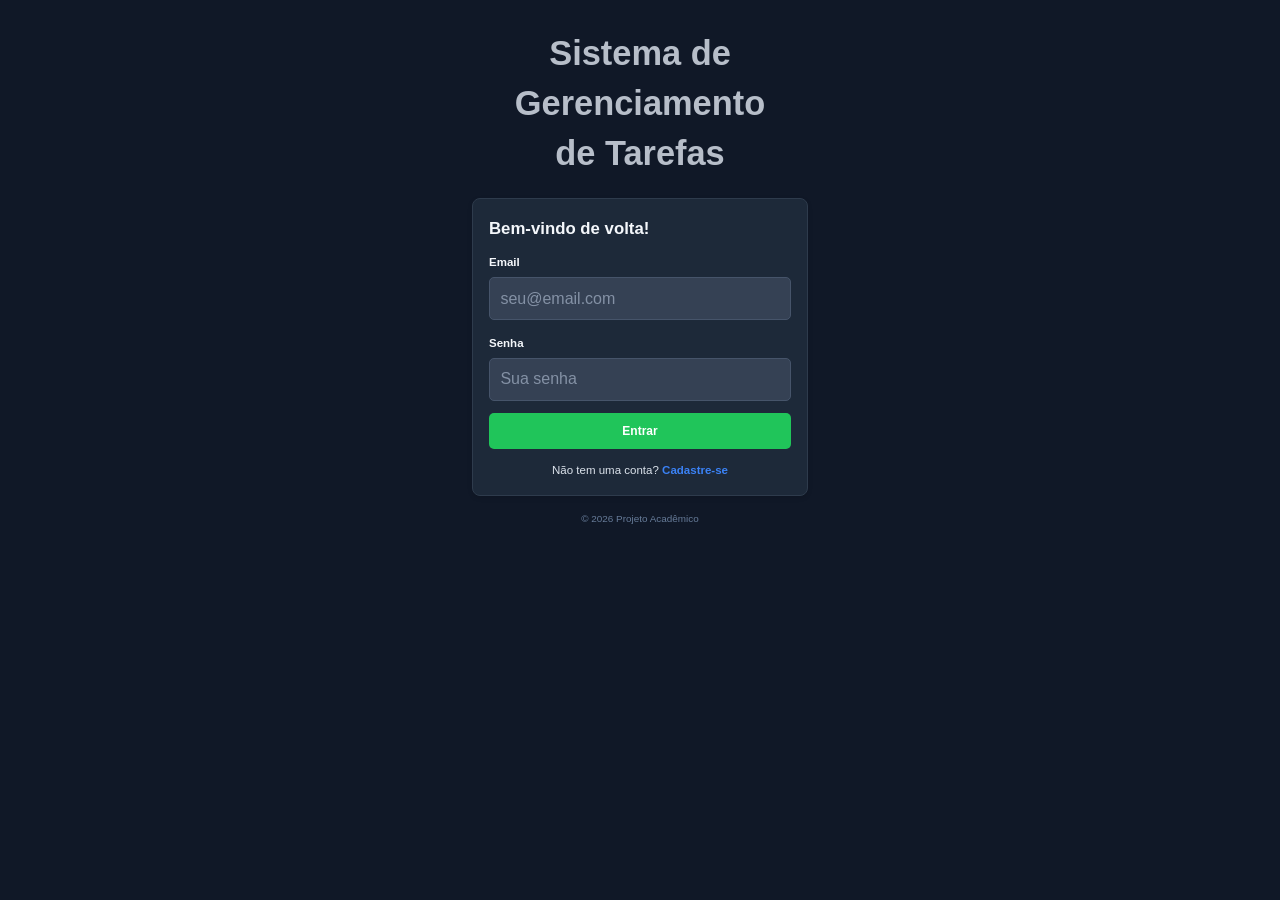
<file: index.html>
<!DOCTYPE html>
<html lang="pt-BR">
<head>
    <meta charset="UTF-8">
    <meta name="viewport" content="width=device-width, initial-scale=1.0">
    <meta name="description" content="Página de login do sistema de gerenciamento de tarefas">
    <title>Login - Gerenciador de Tarefas</title>
    <link rel="stylesheet" href="css/estilos.css">
</head>

<body>
    <a href="#main-content" class="skip-link">Pular para o conteúdo principal</a>

    <main id="main-content" class="auth-layout">
        <header class="auth-page-header">
            <h1>Sistema de<br>Gerenciamento<br>de Tarefas</h1>
        </header>

        <section class="card auth-card" aria-labelledby="login-heading">
            <header class="card-header">
                <h2 id="login-heading">Bem-vindo de volta!</h2>
            </header>

            <form id="login-form" action="pages/dashboard.html" method="get" aria-labelledby="login-heading" novalidate>
                <div class="form-group">
                    <label for="email">Email</label>
                    <input id="email" name="email" type="email" placeholder="seu@email.com" autocomplete="email" required>
                </div>

                <div class="form-group">
                    <label for="senha">Senha</label>
                    <input id="senha" name="senha" type="password" placeholder="Sua senha" autocomplete="current-password" required>
                </div>

                <button type="submit" class="btn btn-success">Entrar</button>
                <div class="sr-status" aria-live="polite"></div>
            </form>

            <p class="auth-link">Não tem uma conta? <a href="pages/cadastro.html">Cadastre-se</a></p>
        </section>

        <footer class="auth-footer">
            © 2026 Projeto Acadêmico
        </footer>
    </main>

    <script src="js/app.js"></script>
</body>
</html>
</file>
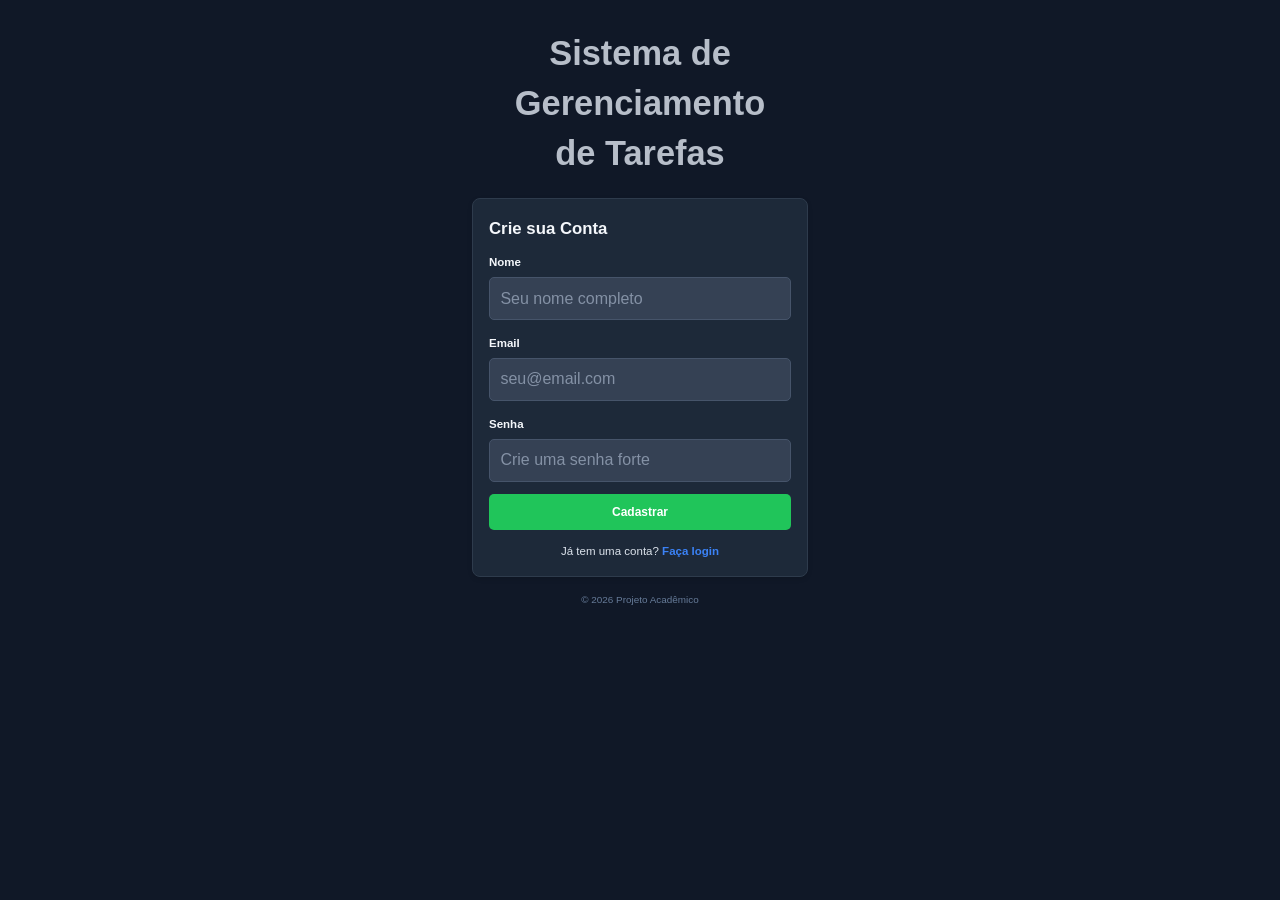
<file: pages/cadastro.html>
<!DOCTYPE html>
<html lang="pt-BR">
<head>
    <meta charset="UTF-8">
    <meta name="viewport" content="width=device-width, initial-scale=1.0">
    <meta name="description" content="Cadastro no sistema de gerenciamento de tarefas">
    <title>Cadastro - Gerenciador de Tarefas</title>
    <link rel="stylesheet" href="../css/estilos.css">
</head>

<body>
    <a href="#main-content" class="skip-link">Pular para o conteúdo principal</a>

    <main id="main-content" class="auth-layout">
        <header class="auth-page-header">
            <h1>Sistema de<br>Gerenciamento<br>de Tarefas</h1>
        </header>

        <section class="card auth-card register-card" aria-labelledby="register-heading">
            <header class="card-header">
                <h2 id="register-heading">Crie sua Conta</h2>
            </header>

            <form id="cadastro-form" action="../index.html" method="get" aria-labelledby="register-heading" novalidate>
                <div class="form-group">
                    <label for="nome">Nome</label>
                    <input id="nome" name="nome" type="text" placeholder="Seu nome completo" autocomplete="name" required>
                </div>

                <div class="form-group">
                    <label for="email">Email</label>
                    <input id="email" name="email" type="email" placeholder="seu@email.com" autocomplete="email" required>
                </div>

                <div class="form-group">
                    <label for="senha">Senha</label>
                    <input id="senha" name="senha" type="password" placeholder="Crie uma senha forte" autocomplete="new-password" minlength="8" required>
                </div>

                <button type="submit" class="btn btn-success">Cadastrar</button>
                <div class="sr-status" aria-live="polite"></div>
            </form>

            <p class="auth-link">Já tem uma conta? <a href="../index.html">Faça login</a></p>
        </section>

        <footer class="auth-footer">
            © 2026 Projeto Acadêmico
        </footer>
    </main>

    <script src="../js/app.js"></script>
</body>
</html>
</file>
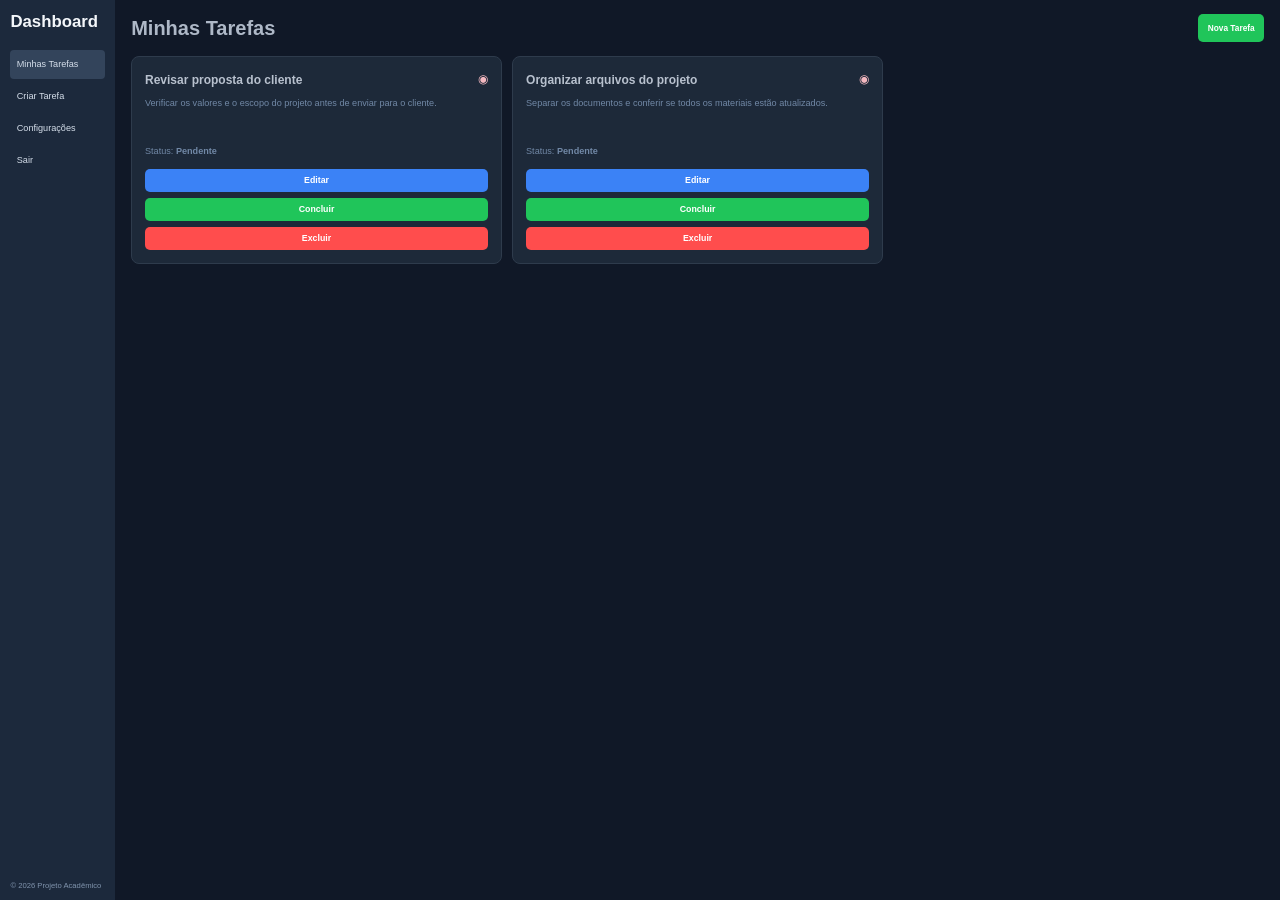
<file: pages/dashboard.html>
<!DOCTYPE html>
<html lang="pt-BR">
<head>
    <meta charset="UTF-8">
    <meta name="viewport" content="width=device-width, initial-scale=1.0">
    <meta name="description" content="Dashboard do sistema de gerenciamento de tarefas">
    <title>Dashboard - Minhas Tarefas</title>
    <link rel="stylesheet" href="../css/estilos.css">
</head>

<body class="app-body">
    <a href="#main-content" class="skip-link">Pular para o conteúdo principal</a>

    <div class="app-layout">
        <aside class="sidebar" aria-label="Navegação lateral">
            <header class="sidebar-header">
                <h1>Dashboard</h1>
            </header>

            <nav class="sidebar-nav" aria-label="Menu principal">
                <ul>
                    <li><a href="dashboard.html" class="active">Minhas Tarefas</a></li>
                    <li><a href="nova-tarefa.html">Criar Tarefa</a></li>
                    <li><a href="dashboard.html">Configurações</a></li>
                    <li><a href="../index.html">Sair</a></li>
                </ul>
            </nav>

            <p class="sidebar-footer">© 2026 Projeto Acadêmico</p>
        </aside>

        <main id="main-content" class="dashboard-content">
            <header class="dashboard-header">
                <h2>Minhas Tarefas</h2>
                <a href="nova-tarefa.html" class="btn btn-success btn-new">Nova Tarefa</a>
            </header>

            <section id="task-list" class="task-grid" aria-label="Lista de tarefas"></section>
        </main>
    </div>

    <script src="../js/app.js"></script>
</body>
</html>
</file>
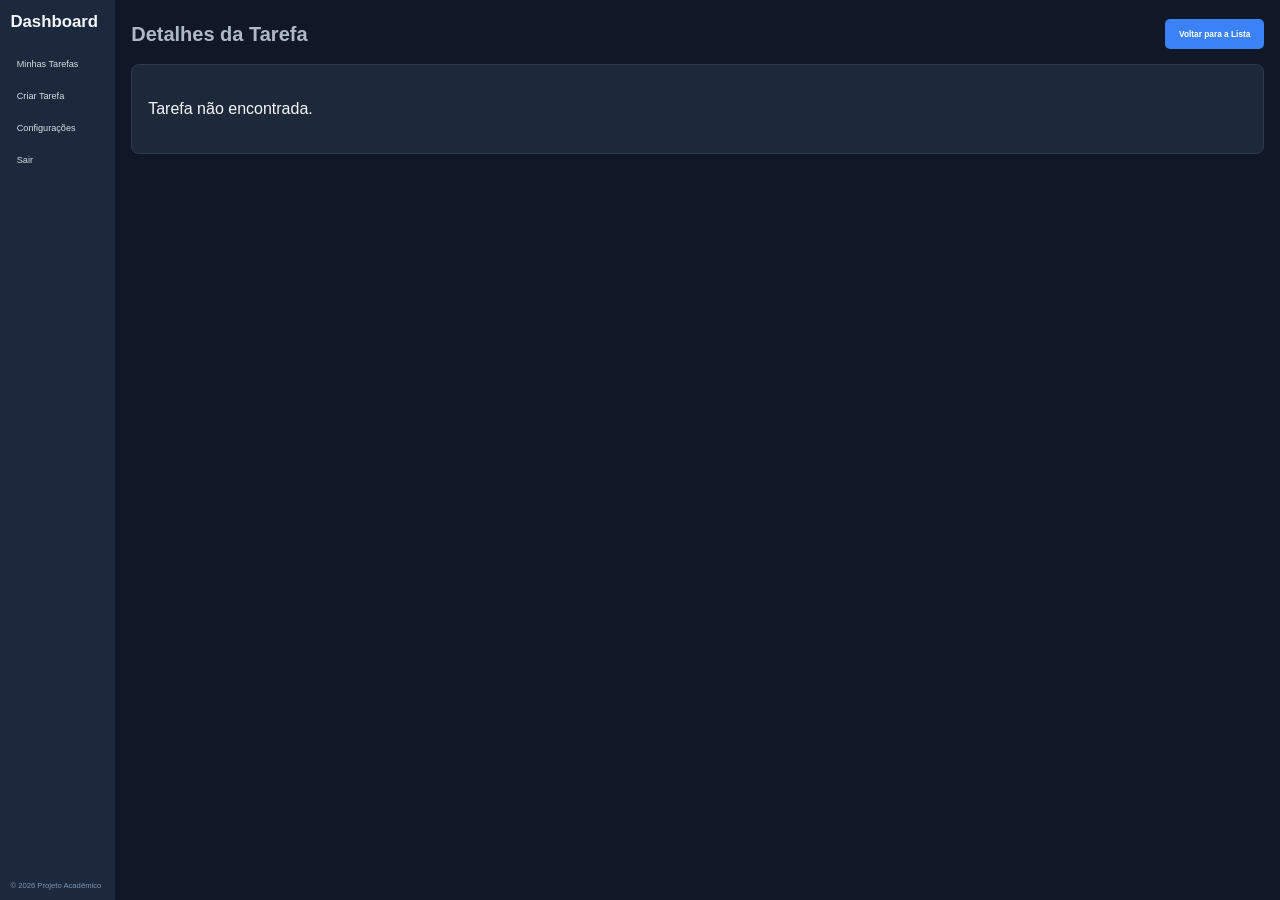
<file: pages/detalhes.html>
<!DOCTYPE html>
<html lang="pt-BR">
<head>
    <meta charset="UTF-8">
    <meta name="viewport" content="width=device-width, initial-scale=1.0">
    <meta name="description" content="Detalhes de uma tarefa do sistema">
    <title>Detalhes da Tarefa</title>
    <link rel="stylesheet" href="../css/estilos.css">
</head>

<body class="app-body">
    <a href="#main-content" class="skip-link">Pular para o conteúdo principal</a>

    <div class="app-layout">
        <aside class="sidebar" aria-label="Navegação lateral">
            <header class="sidebar-header">
                <h1>Dashboard</h1>
            </header>

            <nav class="sidebar-nav" aria-label="Menu principal">
                <ul>
                    <li><a href="dashboard.html">Minhas Tarefas</a></li>
                    <li><a href="nova-tarefa.html">Criar Tarefa</a></li>
                    <li><a href="dashboard.html">Configurações</a></li>
                    <li><a href="../index.html">Sair</a></li>
                </ul>
            </nav>

            <p class="sidebar-footer">© 2026 Projeto Acadêmico</p>
        </aside>

        <main id="main-content" class="dashboard-content detail-content">
            <header class="dashboard-header">
                <h2>Detalhes da Tarefa</h2>
                <a href="dashboard.html" class="btn btn-primary btn-back">Voltar para a Lista</a>
            </header>

            <article id="task-detail" class="detail-card">
                <header>
                    <h3 data-field="title">Tarefa</h3>
                    <p class="status-line">Status: <strong data-field="status">Pendente</strong></p>
                </header>

                <dl class="detail-info">
                    <div>
                        <dt>Criada em:</dt>
                        <dd data-field="created">-</dd>
                    </div>
                    <div>
                        <dt>Descrição:</dt>
                        <dd data-field="description">Sem descrição.</dd>
                    </div>
                </dl>

                <footer class="detail-actions">
                    <a href="editar-tarefa.html" data-action="edit" class="btn btn-primary">Editar Tarefa</a>
                    <button type="button" data-action="delete" class="btn btn-danger">Excluir Tarefa</button>
                </footer>
            </article>
        </main>
    </div>

    <script src="../js/app.js"></script>
</body>
</html>
</file>
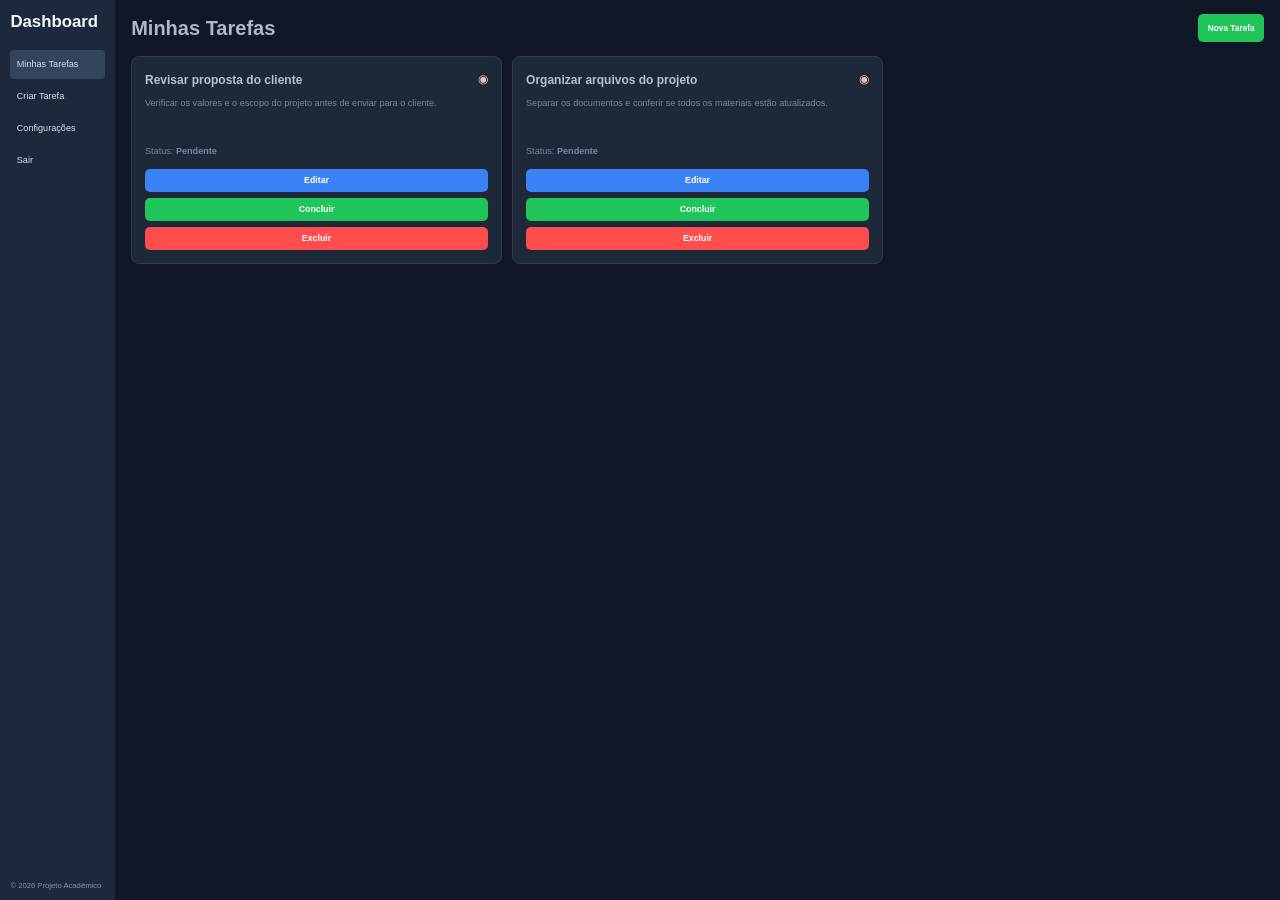
<file: pages/editar-tarefa.html>
<!DOCTYPE html>
<html lang="pt-BR">
<head>
    <meta charset="UTF-8">
    <meta name="viewport" content="width=device-width, initial-scale=1.0">
    <meta name="description" content="Editar tarefa">
    <title>Editar Tarefa - Gerenciador de Tarefas</title>
    <link rel="stylesheet" href="../css/estilos.css">
</head>
<body class="app-body">
    <a href="#main-content" class="skip-link">Pular para o conteúdo principal</a>
    <div class="app-layout">
        <aside class="sidebar" aria-label="Navegação lateral">
            <header class="sidebar-header"><h1>Dashboard</h1></header>
            <nav class="sidebar-nav" aria-label="Menu principal">
                <ul>
                    <li><a href="dashboard.html">Minhas Tarefas</a></li>
                    <li><a href="nova-tarefa.html">Criar Tarefa</a></li>
                    <li><a href="dashboard.html">Configurações</a></li>
                    <li><a href="../index.html">Sair</a></li>
                </ul>
            </nav>
            <p class="sidebar-footer">© 2026 Projeto Acadêmico</p>
        </aside>
        <main id="main-content" class="dashboard-content">
            <header class="dashboard-header">
                <h2>Editar Tarefa</h2>
                <a href="dashboard.html" class="btn btn-primary btn-back">Voltar</a>
            </header>
            <section class="card task-form-card">
                <form id="tarefa-form" data-mode="edit" novalidate>
                    <div class="form-group">
                        <label for="titulo">Título</label>
                        <input id="titulo" name="titulo" type="text" required>
                    </div>
                    <div class="form-group">
                        <label for="descricao">Descrição</label>
                        <textarea id="descricao" name="descricao" rows="6"></textarea>
                    </div>
                    <button type="submit" class="btn btn-success">Salvar Alterações</button>
                </form>
            </section>
        </main>
    </div>
    <script src="../js/app.js"></script>
</body>
</html>
</file>
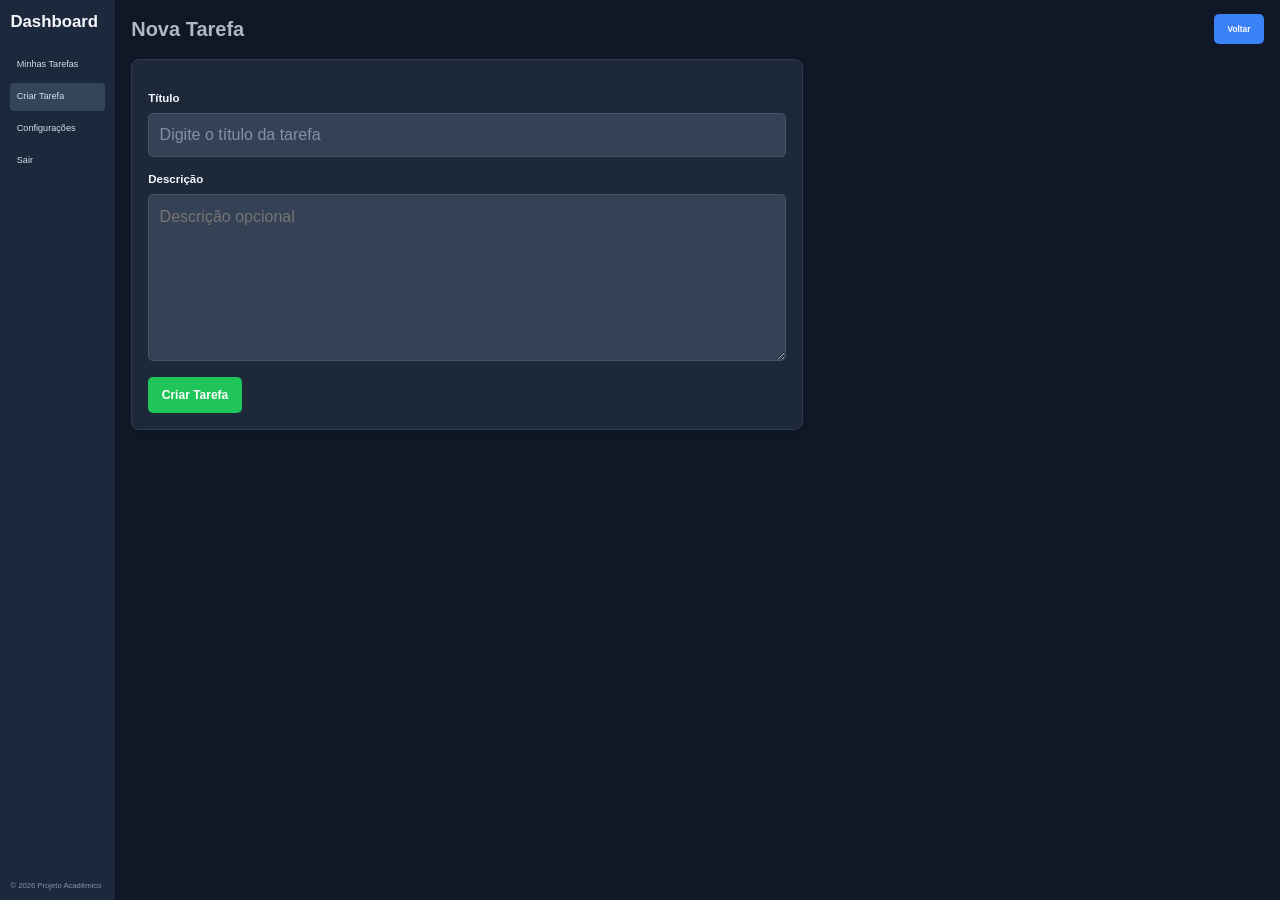
<file: pages/nova-tarefa.html>
<!DOCTYPE html>
<html lang="pt-BR">
<head>
    <meta charset="UTF-8">
    <meta name="viewport" content="width=device-width, initial-scale=1.0">
    <meta name="description" content="Criar nova tarefa">
    <title>Nova Tarefa - Gerenciador de Tarefas</title>
    <link rel="stylesheet" href="../css/estilos.css">
</head>
<body class="app-body">
    <a href="#main-content" class="skip-link">Pular para o conteúdo principal</a>
    <div class="app-layout">
        <aside class="sidebar" aria-label="Navegação lateral">
            <header class="sidebar-header"><h1>Dashboard</h1></header>
            <nav class="sidebar-nav" aria-label="Menu principal">
                <ul>
                    <li><a href="dashboard.html">Minhas Tarefas</a></li>
                    <li><a href="nova-tarefa.html" class="active">Criar Tarefa</a></li>
                    <li><a href="dashboard.html">Configurações</a></li>
                    <li><a href="../index.html">Sair</a></li>
                </ul>
            </nav>
            <p class="sidebar-footer">© 2026 Projeto Acadêmico</p>
        </aside>
        <main id="main-content" class="dashboard-content">
            <header class="dashboard-header">
                <h2>Nova Tarefa</h2>
                <a href="dashboard.html" class="btn btn-primary btn-back">Voltar</a>
            </header>
            <section class="card task-form-card">
                <form id="tarefa-form" novalidate>
                    <div class="form-group">
                        <label for="titulo">Título</label>
                        <input id="titulo" name="titulo" type="text" placeholder="Digite o título da tarefa" required>
                    </div>
                    <div class="form-group">
                        <label for="descricao">Descrição</label>
                        <textarea id="descricao" name="descricao" rows="6" placeholder="Descrição opcional"></textarea>
                    </div>
                    <button type="submit" class="btn btn-success">Criar Tarefa</button>
                </form>
            </section>
        </main>
    </div>
    <script src="../js/app.js"></script>
</body>
</html>
</file>
<file: css/estilos.css>
/* =========================================================
   SISTEMA DE GERENCIAMENTO DE TAREFAS
   HTML5 + CSS3 | Projeto Acadêmico
   ========================================================= */

:root {
    --bg: #101827;
    --panel: #1d2939;
    --panel-2: #202d3e;
    --input: #354154;
    --border: #334155;
    --text: #f4f7fb;
    --muted: #7f95b3;
    --muted-light: #aeb9c9;
    --brand: #3b82f6;
    --success: #20c55a;
    --danger: #ff4d4d;
    --focus: 3px solid #60a5fa;
    --sidebar: #1c293c;
    --space: clamp(0.75rem, 2vw, 1.25rem);
    --radius: 8px;
    --maxw: 72rem;
}

* {
    box-sizing: border-box;
}

html {
    min-height: 100%;
    background: var(--bg);
}

body {
    margin: 0;
    min-height: 100vh;
    font-family: Arial, Helvetica, sans-serif;
    font-size: 16px;
    line-height: 1.5;
    color: var(--text);
    background: var(--bg);
}

a {
    color: var(--brand);
    text-decoration: none;
}

a:hover {
    text-decoration: underline;
}

button,
input {
    font: inherit;
}

button,
.btn,
a {
    -webkit-tap-highlight-color: transparent;
}

:focus-visible {
    outline: var(--focus);
    outline-offset: 3px;
}

.skip-link {
    position: absolute;
    left: -9999px;
    top: 1rem;
    z-index: 1000;
    padding: 0.6rem 0.8rem;
    background: #000;
    color: #fff;
    border-radius: 4px;
}

.skip-link:focus {
    left: 1rem;
}

/* ---------- Login e cadastro ---------- */

.auth-layout {
    width: min(100% - 2rem, 29rem);
    min-height: 100vh;
    margin-inline: auto;
    padding: 1.45rem 0 1.2rem;
    display: flex;
    flex-direction: column;
    align-items: center;
}

.auth-page-header {
    text-align: center;
    margin-bottom: 1.25rem;
}

.auth-page-header h1 {
    margin: 0;
    color: #b7bec9;
    font-size: clamp(1.7rem, 5vw, 2.15rem);
    line-height: 1.45;
    font-weight: 700;
}

.card {
    width: 100%;
    background: var(--panel);
    border: 1px solid #2e3b4c;
    border-radius: var(--radius);
    box-shadow: 0 2px 5px rgba(0, 0, 0, 0.12);
}

.auth-card {
    width: min(100%, 21rem);
    padding: 1.25rem 1rem 1rem;
}

.card-header h2 {
    margin: 0 0 0.45rem;
    font-size: 1.05rem;
    line-height: 1.2;
    font-weight: 700;
}

.form-group {
    margin-top: 0.9rem;
}

.form-group label {
    display: block;
    margin-bottom: 0.35rem;
    font-size: 0.72rem;
    font-weight: 700;
}

.form-group input {
    display: block;
    width: 100%;
    min-height: 2.25rem;
    padding: 0.55rem 0.65rem;
    border: 1px solid #46546a;
    border-radius: 5px;
    background: var(--input);
    color: var(--text);
}

.form-group input::placeholder {
    color: #8491a5;
    opacity: 1;
}

.form-group input:focus {
    border-color: var(--brand);
    outline: none;
}

.btn {
    display: inline-flex;
    align-items: center;
    justify-content: center;
    min-height: 2.25rem;
    padding: 0.55rem 0.85rem;
    border: 0;
    border-radius: 5px;
    color: #fff;
    font-weight: 700;
    font-size: 0.75rem;
    cursor: pointer;
    text-decoration: none;
}

.btn:hover {
    text-decoration: none;
    filter: brightness(1.08);
}

.btn-success {
    background: var(--success);
}

.btn-primary {
    background: var(--brand);
}

.btn-danger {
    background: var(--danger);
}

.auth-card form > .btn {
    width: 100%;
    margin-top: 0.75rem;
}

.auth-link {
    margin: 0.8rem 0 0;
    text-align: center;
    font-size: 0.72rem;
    color: #dce3ec;
}

.auth-link a {
    font-weight: 700;
}

.auth-footer {
    margin-top: 1rem;
    text-align: center;
    color: #667b98;
    font-size: 0.62rem;
}

.auth-footer a {
    color: var(--brand);
}

.sr-status {
    position: absolute;
    width: 1px;
    height: 1px;
    padding: 0;
    margin: -1px;
    overflow: hidden;
    clip: rect(0, 0, 0, 0);
    white-space: nowrap;
    border: 0;
}

/* ---------- Aplicação / Dashboard ---------- */

.app-body {
    overflow-x: hidden;
}

.app-layout {
    min-height: 100vh;
    display: grid;
    grid-template-columns: 7.2rem 1fr;
}

.sidebar {
    position: sticky;
    top: 0;
    height: 100vh;
    padding: 0.8rem 0.65rem 0.55rem;
    display: flex;
    flex-direction: column;
    background: var(--sidebar);
}

.sidebar-header h1 {
    margin: 0 0 1.2rem;
    font-size: 1.05rem;
    line-height: 1.1;
}

.sidebar-nav ul {
    list-style: none;
    margin: 0;
    padding: 0;
}

.sidebar-nav li {
    margin-bottom: 0.25rem;
}

.sidebar-nav a {
    display: block;
    padding: 0.45rem 0.4rem;
    color: #d6dfeb;
    border-radius: 4px;
    font-size: 0.57rem;
}

.sidebar-nav a:hover,
.sidebar-nav a.active {
    background: #33445b;
    text-decoration: none;
}

.sidebar-footer {
    margin: auto 0 0;
    color: #8094ad;
    font-size: 0.48rem;
}

.dashboard-content {
    min-width: 0;
    padding: 0.9rem 1rem 1.5rem;
}

.dashboard-header {
    display: flex;
    align-items: center;
    justify-content: space-between;
    gap: 1rem;
    margin-bottom: 0.9rem;
}

.dashboard-header h2 {
    margin: 0;
    color: #aeb8c7;
    font-size: 1.25rem;
    line-height: 1.2;
}

.btn-new {
    min-width: 4.1rem;
    min-height: 1.7rem;
    font-size: 0.52rem;
    padding: 0.35rem 0.55rem;
}

.task-grid {
    display: grid;
    grid-template-columns: repeat(3, minmax(0, 1fr));
    gap: 0.65rem;
}

.task-card {
    min-width: 0;
    padding: 0.85rem 0.8rem;
    background: var(--panel);
    border: 1px solid #2e3b4c;
    border-radius: var(--radius);
}

.task-title-row {
    display: flex;
    align-items: center;
    justify-content: space-between;
    gap: 0.5rem;
}

.task-title-row h3 {
    margin: 0;
    color: #b8c1ce;
    font-size: 0.75rem;
}

.view-link {
    color: #f4b8c0;
    font-size: 0.72rem;
}

.task-card p {
    min-height: 2.25rem;
    margin: 0.55rem 0 0.7rem;
    color: #7188a6;
    font-size: 0.57rem;
    line-height: 1.45;
}

.task-actions {
    display: grid;
    gap: 0.35rem;
}

.task-actions .btn {
    width: 100%;
    min-height: 1.45rem;
    font-size: 0.55rem;
    padding: 0.25rem 0.5rem;
}

/* ---------- Detalhes ---------- */

.detail-content {
    padding-top: 1.2rem;
}

.btn-back {
    min-height: 1.7rem;
    font-size: 0.52rem;
}

.detail-card {
    padding: 1rem;
    background: var(--panel);
    border: 1px solid #2e3b4c;
    border-radius: var(--radius);
}

.detail-card h3 {
    margin: 0;
    font-size: 0.8rem;
}

.status-line {
    margin: 0.2rem 0 0.4rem;
    color: #647b98;
    font-size: 0.58rem;
}

.status-line strong {
    color: #ffba66;
}

.detail-info {
    margin: 0;
}

.detail-info > div {
    display: grid;
    grid-template-columns: 4.2rem 1fr;
    gap: 0.5rem;
    padding: 0.45rem 0;
    border-top: 1px solid #677386;
}

.detail-info dt,
.detail-info dd {
    margin: 0;
    font-size: 0.58rem;
}

.detail-info dt {
    color: #657b98;
}

.detail-info dd {
    color: #d8e0ea;
}

.detail-actions {
    display: flex;
    justify-content: space-between;
    gap: 0.8rem;
    margin-top: 0.75rem;
}

.detail-actions .btn {
    font-size: 0.55rem;
}

/* ---------- Responsividade mobile-first ---------- */

@media (max-width: 768px) {
    .auth-layout {
        width: min(100% - 1.25rem, 23rem);
        padding-top: 1.4rem;
    }

    .auth-page-header {
        margin-bottom: 1.2rem;
    }

    .auth-page-header h1 {
        font-size: clamp(2rem, 8vw, 2.65rem);
        line-height: 1.5;
    }

    .auth-card {
        width: 100%;
        padding: 1.2rem 1.15rem 1.1rem;
    }

    .card-header h2 {
        font-size: 1.35rem;
    }

    .form-group {
        margin-top: 1rem;
    }

    .form-group label {
        font-size: 0.9rem;
        margin-bottom: 0.45rem;
    }

    .form-group input {
        min-height: 2.45rem;
        padding: 0.6rem 0.7rem;
        font-size: 0.9rem;
    }

    .auth-card form > .btn {
        min-height: 2.45rem;
        font-size: 0.9rem;
        margin-top: 1rem;
    }

    .auth-link {
        margin-top: 1rem;
        font-size: 0.85rem;
    }

    .auth-footer {
        margin-top: 1.9rem;
        font-size: 0.75rem;
    }

    .app-layout {
        display: block;
    }

    .sidebar {
        position: relative;
        height: auto;
        min-height: 16.5rem;
        padding: 0.9rem 1.3rem 1rem;
    }

    .sidebar-header h1 {
        margin-bottom: 2rem;
        font-size: 2.1rem;
    }

    .sidebar-nav ul {
        display: grid;
        grid-template-columns: 1fr 1fr;
        column-gap: 1.7rem;
        row-gap: 0.8rem;
    }

    .sidebar-nav li {
        margin: 0;
    }

    .sidebar-nav a {
        padding: 0.2rem 0;
        font-size: 0.95rem;
        color: #f0f4f9;
    }

    .sidebar-nav a.active {
        padding: 0.7rem 1rem;
        background: #33445b;
    }

    .sidebar-footer {
        margin-top: 2rem;
        font-size: 0.75rem;
    }

    .dashboard-content {
        padding: 1.5rem 1.1rem;
    }

    .dashboard-header {
        display: block;
        text-align: center;
        margin-bottom: 1.6rem;
    }

    .dashboard-header h2 {
        font-size: 1.6rem;
        margin-bottom: 1.6rem;
    }

    .btn-new {
        width: 100%;
        min-height: 2.8rem;
        font-size: 0.9rem;
    }

    .task-grid {
        grid-template-columns: 1fr;
        gap: 0.8rem;
    }

    .task-card {
        padding: 1.1rem 1.15rem;
    }

    .task-title-row h3 {
        font-size: 1.35rem;
    }

    .view-link {
        font-size: 1rem;
    }

    .task-card p {
        min-height: auto;
        margin: 0.75rem 0 1rem;
        font-size: 0.85rem;
    }

    .task-actions {
        gap: 0.55rem;
    }

    .task-actions .btn {
        min-height: 2.8rem;
        font-size: 0.9rem;
    }

    .detail-content {
        padding-top: 1.2rem;
    }

    .detail-card {
        margin-top: 0.5rem;
    }
}

@media (min-width: 480px) {
    .auth-layout {
        width: min(100% - 2rem, 29rem);
    }
}

@media (min-width: 1024px) {
    .auth-layout {
        padding-top: 1.8rem;
    }
}

@media (prefers-reduced-motion: reduce) {
    *,
    *::before,
    *::after {
        scroll-behavior: auto !important;
        transition-duration: 0.01ms !important;
        animation-duration: 0.01ms !important;
        animation-iteration-count: 1 !important;
    }
}


/* ---------- Módulo 3: formulários e notificações ---------- */

.form-group textarea {
    display: block;
    width: 100%;
    padding: 0.65rem;
    border: 1px solid #46546a;
    border-radius: 5px;
    background: var(--input);
    color: var(--text);
    resize: vertical;
    font: inherit;
}

.form-group textarea:focus {
    border-color: var(--brand);
    outline: none;
}

.task-form-card {
    max-width: 42rem;
    padding: 1rem;
}

.task-form-card .btn {
    margin-top: 1rem;
}

.notification {
    position: fixed;
    top: 1rem;
    right: 1rem;
    z-index: 2000;
    max-width: min(24rem, calc(100% - 2rem));
    padding: 0.85rem 1rem;
    border-radius: 6px;
    color: #fff;
    font-weight: 700;
    box-shadow: 0 8px 24px rgba(0, 0, 0, 0.25);
}

.notification-success {
    background: var(--success);
}

.notification-error {
    background: var(--danger);
}

.task-status {
    min-height: auto !important;
    margin-top: 0 !important;
}

.empty-state {
    color: var(--muted-light);
}

@media (max-width: 768px) {
    .form-group textarea {
        font-size: 0.9rem;
    }

    .notification {
        left: 1rem;
        right: 1rem;
        max-width: none;
    }
}
</file>
